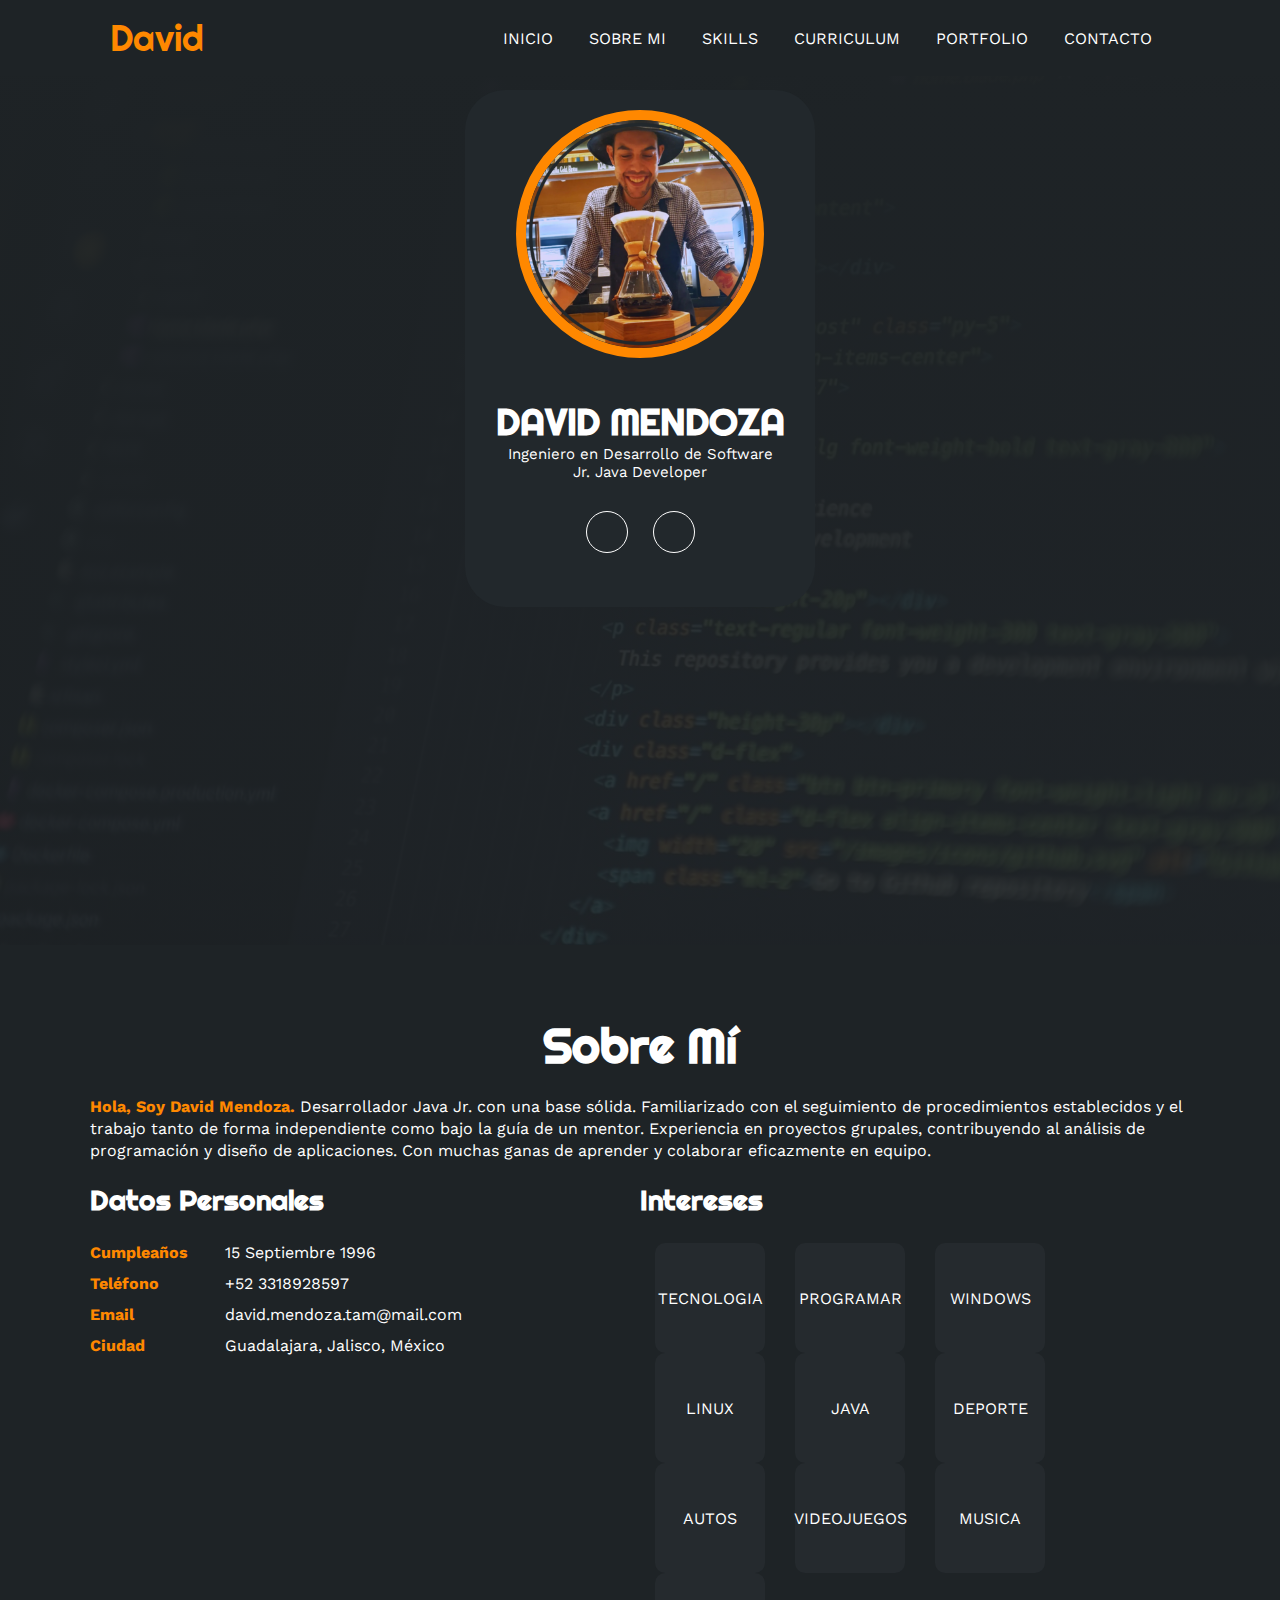
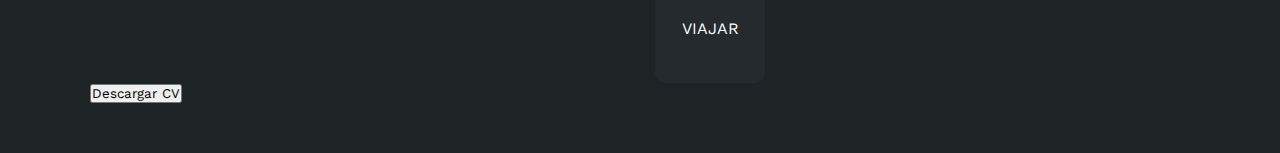
<file: Landing Page/index.html>
<!DOCTYPE html>
<html lang="es">

<head>
    <meta charset="UTF-8">
    <meta http-equiv="X-UA-Compatible" content="IE=edge">
    <meta name="viewport" content="width=device-width, initial-scale=1.0">
    <!--link para estilos de iconos prefabricados para no importar svg-->
    <link rel="stylesheet" href="https://cdnjs.cloudflare.com/ajax/libs/font-awesome/6.6.0/css/all.min.css"
        integrity="sha512-Kc323vGBEqzTmouAECnVceyQqyqdsSiqLQISBL29aUW4U/M7pSPA/gEUZQqv1cwx4OnYxTxve5UMg5GT6L4JJg=="
        crossorigin="anonymous" referrerpolicy="no-referrer" />
    <title>Portafolio</title>
    <link rel="stylesheet" href="estilo.css">
</head>

<body>
    <!--Encabezado-->
    <div class="contenedor-header">
        <header>
            <div class="logo">
                <a href="#">David</a>
            </div>
            <nav id="nav">
                <ul>
                    <li><a href="#inicio">INICIO</a></li>
                    <li><a href="#sobremi">SOBRE MI</a></li>
                    <li><a href="#skills">SKILLS</a></li>
                    <li><a href="#curriculum">CURRICULUM</a></li>
                    <li><a href="#portfolio">PORTFOLIO</a></li>
                    <li><a href="#contacto">CONTACTO</a></li>
                </ul>
            </nav>
            <div class="nav-responsive">
                <i class="fa-solid fa-bars"></i>
            </div>
        </header>
    </div>

    <!--Inicio-->
    <section id="inicio" class="inicio">
        <div class="contenido-banner">
            <div class="contenedor-img">
                <img src="images/imagen-personal.png" alt="">
            </div>
            <h1>DAVID MENDOZA</h1>
            <h2>Ingeniero en Desarrollo de Software <br> Jr. Java Developer</h2>
            <div class="redes">
                <a href="#"><i class="fa-brands fa-github"></i></a>
                <a href="#"><i class="fa-brands fa-linkedin-in"></i></a>
            </div>
        </div>
    </section>

    <!--Sobre Mi-->
    <section id="sobremi" class="sobremi">
        <div class="contenido-seccion">
            <h2>Sobre Mí</h2>
            <p><span>Hola, Soy David Mendoza.</span> Desarrollador Java Jr. con una base sólida. Familiarizado con el
                seguimiento de procedimientos establecidos y el trabajo tanto de forma independiente como bajo la guía
                de un mentor. Experiencia en proyectos grupales, contribuyendo al análisis de programación y
                diseño de aplicaciones. Con muchas ganas de aprender y colaborar eficazmente en equipo.</p>

                <div class="fila">
                    <div class="col">
                        <h3>Datos Personales</h3>
                        <ul>
                            <li>
                                <strong>Cumpleaños</strong>
                                15 Septiembre 1996
                            </li>
                            <li>
                                <strong>Teléfono</strong>
                                +52 3318928597
                            </li>
                            <li>
                                <strong>Email</strong>
                                david.mendoza.tam@mail.com
                            </li>
                            <li>
                                <strong>Ciudad</strong>
                                Guadalajara, Jalisco, México
                            </li>
                        </ul>
                    </div>
                    <div class="col">
                        <h3>Intereses</h3>
                        <div class="contenedor-intereses">
                            <div class="interes">
                                <i class="fa-solid fa-microchip"></i>
                                <span>TECNOLOGIA</span>
                            </div>
                            <div class="interes">
                                <i class="fa-solid fa-code"></i>
                                <span>PROGRAMAR</span>
                            </div>
                            <div class="interes">
                                <i class="fa-brands fa-windows"></i>
                                <span>WINDOWS</span>
                            </div>
                            <div class="interes">
                                <i class="fa-brands fa-linux"></i>
                                <span>LINUX</span>
                            </div>
                            <div class="interes">
                                <i class="fa-brands fa-java"></i>
                                <span>JAVA</span>
                            </div>
                            <div class="interes">
                                <i class="fa-solid fa-dumbbell"></i>
                                <span>DEPORTE</span>
                            </div>
                            <div class="interes">
                                <i class="fa-solid fa-car"></i>
                                <span>AUTOS</span>
                            </div>
                            <div class="interes">
                                <i class="fa-solid fa-gamepad"></i>
                                <span>VIDEOJUEGOS</span>
                            </div>
                            <div class="interes">
                                <i class="fa-solid fa-music"></i>
                                <span>MUSICA</span>
                            </div>
                            <div class="interes">
                                <i class="fa-solid fa-plane"></i>
                                <span>VIAJAR</span>
                            </div>
                        </div>
                    </div>
                </div>
                <button>
                    Descargar CV <i class="fa-solid fa-download"></i>
                    <span class="overlay"></span>
                </button>
        </div>
    </section>
</body>

</html>
</file>
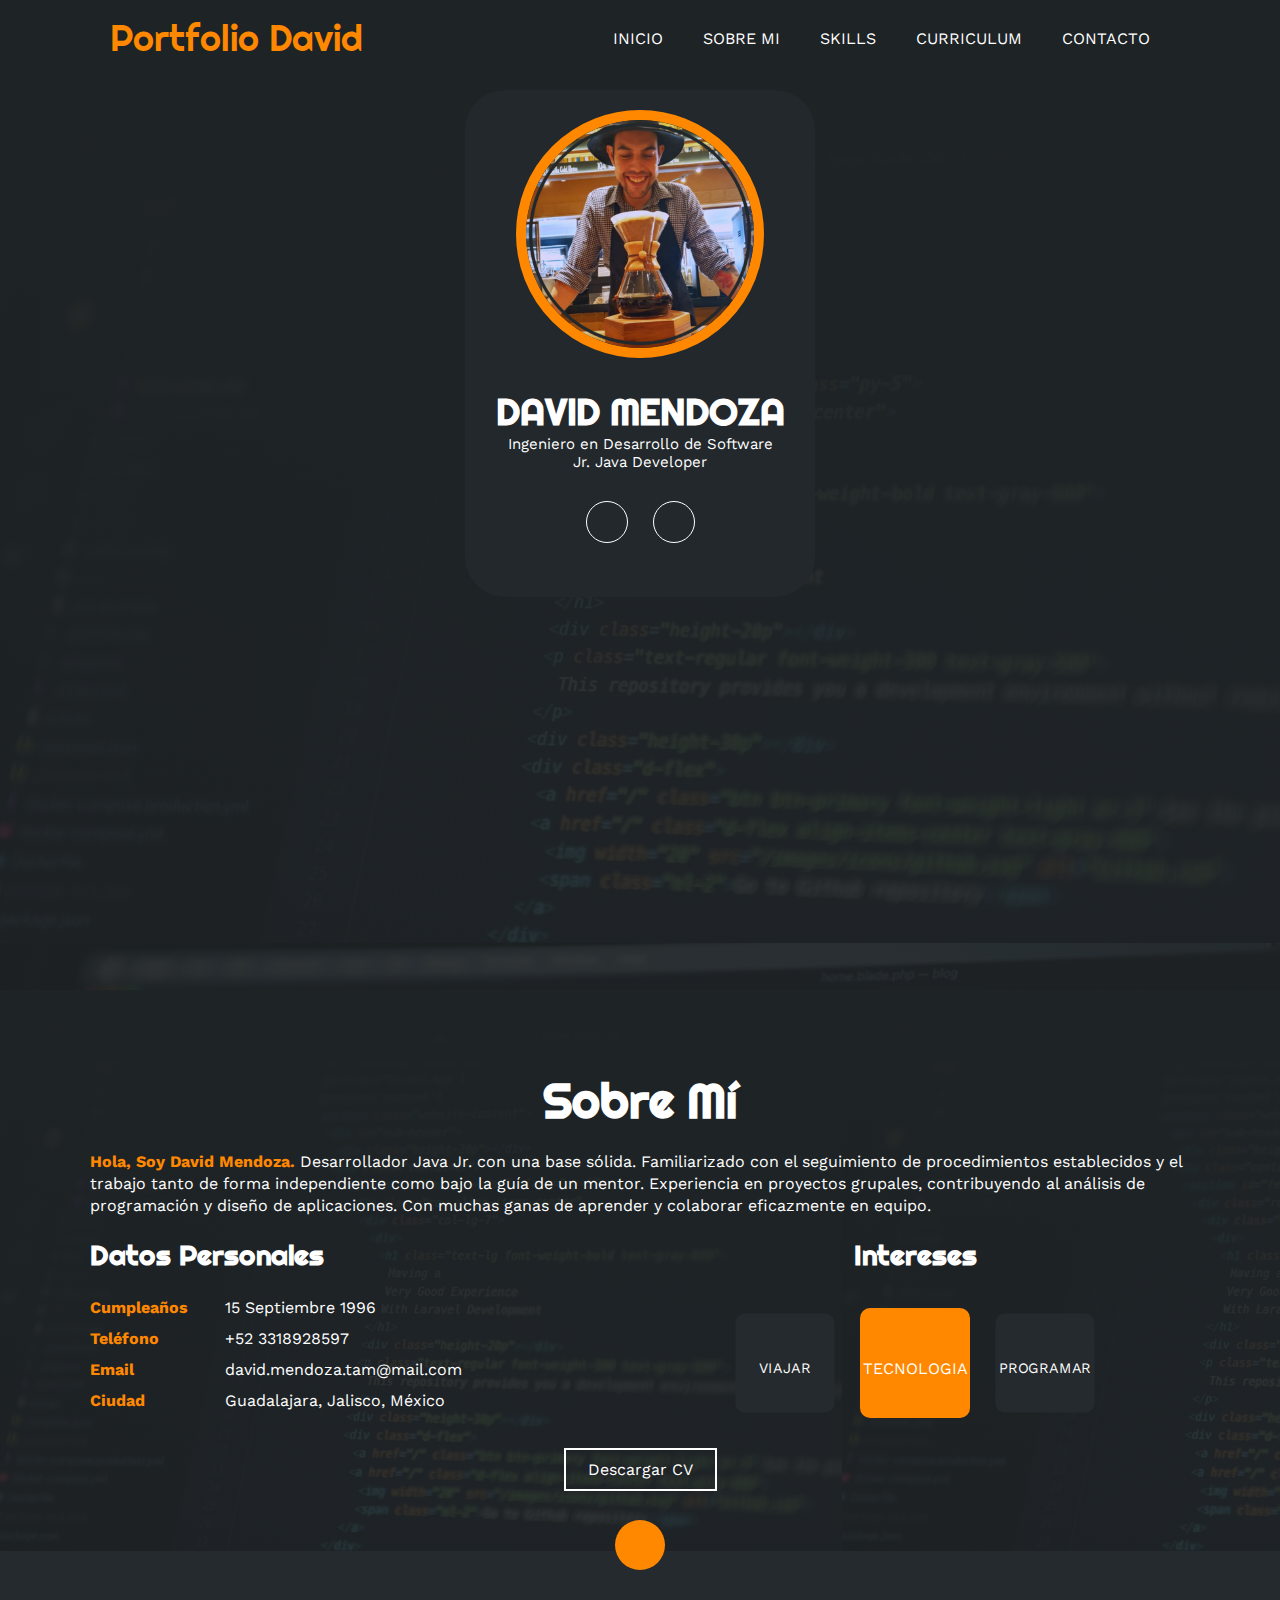
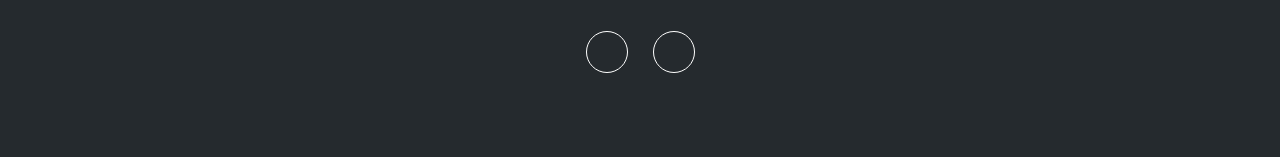
<file: Portfolio/index.html>
<!DOCTYPE html>
<html lang="es">

<head>
    <meta charset="UTF-8">
    <meta http-equiv="X-UA-Compatible" content="IE=edge">
    <meta name="viewport" content="width=device-width, initial-scale=1.0">
    <!--link para estilos de iconos prefabricados para no importar svg-->
    <link rel="stylesheet" href="https://cdnjs.cloudflare.com/ajax/libs/font-awesome/6.6.0/css/all.min.css"
        integrity="sha512-Kc323vGBEqzTmouAECnVceyQqyqdsSiqLQISBL29aUW4U/M7pSPA/gEUZQqv1cwx4OnYxTxve5UMg5GT6L4JJg=="
        crossorigin="anonymous" referrerpolicy="no-referrer" />
    <title>Portafolio</title>
    <link rel="stylesheet" href="/estilo.css">
</head>

<body>
    <!--Encabezado-->
    <div class="contenedor-header">
        <header>
            <div class="logo">
                <a href="index.html" target="_top">Portfolio David</a>
            </div>
            <nav id="nav">
                <ul>
                    <li><a href="index.html" target="_top">INICIO</a></li>
                    <li><a href="sobremi.html" target="_top">SOBRE MI</a></li>
                    <li><a href="skills.html" target="_top">SKILLS</a></li>
                    <li><a href="curriculum.html" target="_top">CURRICULUM</a></li>
                    <li><a href="contacto.html" target="_top">CONTACTO</a></li>
                </ul>
            </nav>
            <div class="nav-responsive" onclick="mostrarOcultarMenu()">
                <i class="fa-solid fa-bars"></i>
            </div>
        </header>
    </div>
    <!--Inicio-->
    <section id="inicio" class="inicio">
        <div class="contenido-banner">
            <div class="contenedor-img">
                <img src="/Resources/images/imagen-personal.png" alt="">
            </div>
            <h1>DAVID MENDOZA</h1>
            <h2>Ingeniero en Desarrollo de Software <br> Jr. Java Developer</h2>
            <div class="redes">
                <a href="https://github.com/Davidmetam"><i class="fa-brands fa-github"></i></a>
                <a href="https://www.linkedin.com/in/davidmetam/"><i class="fa-brands fa-linkedin-in"></i></a>
            </div>
        </div>
    </section>
    <!--Sobre Mi-->
    <section id="sobremi" class="sobremi">
        <div class="contenido-seccion">
            <h2>Sobre Mí</h2>
            <p><span>Hola, Soy David Mendoza.</span> Desarrollador Java Jr. con una base sólida. Familiarizado con el
                seguimiento de procedimientos establecidos y el trabajo tanto de forma independiente como bajo la guía
                de un mentor. Experiencia en proyectos grupales, contribuyendo al análisis de programación y
                diseño de aplicaciones. Con muchas ganas de aprender y colaborar eficazmente en equipo.</p>

                <div class="fila">
                    <div class="col">
                        <h3>Datos Personales</h3>
                        <ul>
                            <li>
                                <strong>Cumpleaños</strong>
                                15 Septiembre 1996
                            </li>
                            <li>
                                <strong>Teléfono</strong>
                                +52 3318928597
                            </li>
                            <li>
                                <strong>Email</strong>
                                david.mendoza.tam@mail.com
                            </li>
                            <li>
                                <strong>Ciudad</strong>
                                Guadalajara, Jalisco, México
                            </li>
                        </ul>
                    </div>
                    <div class="col">
                        <h3 id="intereses">Intereses</h3>
                        <div class="contenedor-intereses" id="carrusel-intereses">
                            <div class="interes">
                                <i class="fa-solid fa-microchip"></i>
                                <span>TECNOLOGIA</span>
                            </div>
                            <div class="interes">
                                <i class="fa-solid fa-code"></i>
                                <span>PROGRAMAR</span>
                            </div>
                            <div class="interes">
                                <i class="fa-brands fa-windows"></i>
                                <span>WINDOWS</span>
                            </div>
                            <div class="interes">
                                <i class="fa-brands fa-linux"></i>
                                <span>LINUX</span>
                            </div>
                            <div class="interes">
                                <i class="fa-brands fa-java"></i>
                                <span>JAVA</span>
                            </div>
                            <div class="interes">
                                <i class="fa-solid fa-dumbbell"></i>
                                <span>DEPORTE</span>
                            </div>
                            <div class="interes">
                                <i class="fa-solid fa-car"></i>
                                <span>AUTOS</span>
                            </div>
                            <div class="interes">
                                <i class="fa-solid fa-gamepad"></i>
                                <span>VIDEOJUEGOS</span>
                            </div>
                            <div class="interes">
                                <i class="fa-solid fa-music"></i>
                                <span>MUSICA</span>
                            </div>
                            <div class="interes">
                                <i class="fa-solid fa-plane"></i>
                                <span>VIAJAR</span>
                            </div>
                        </div>
                    </div>
                </div>
                <div class="cv-container">
                    <a href="/Resources/Docs/David_MendozaTamarit_Resume.pdf" download="DavidMendoza_CV.pdf">
                        <button>
                            Descargar CV <i class="fa-solid fa-download"></i>
                            <span class="overlay"></span>
                        </button>
                    </a>
                </div>
        </div>
    </section>

      <!--Footer-->
      <footer>
        <a href="index.html" class="arriba">
            <i class="fa-solid fa-angles-up"></i>
        </a>
        <div class="redes">
            <a href="https://github.com/Davidmetam"><i class="fa-brands fa-github"></i></a>
            <a href="https://www.linkedin.com/in/davidmetam/"><i class="fa-brands fa-linkedin-in"></i></a>
        </div>
    </footer>
    <script src="/script.js"></script>
</body>
</html>
</file>
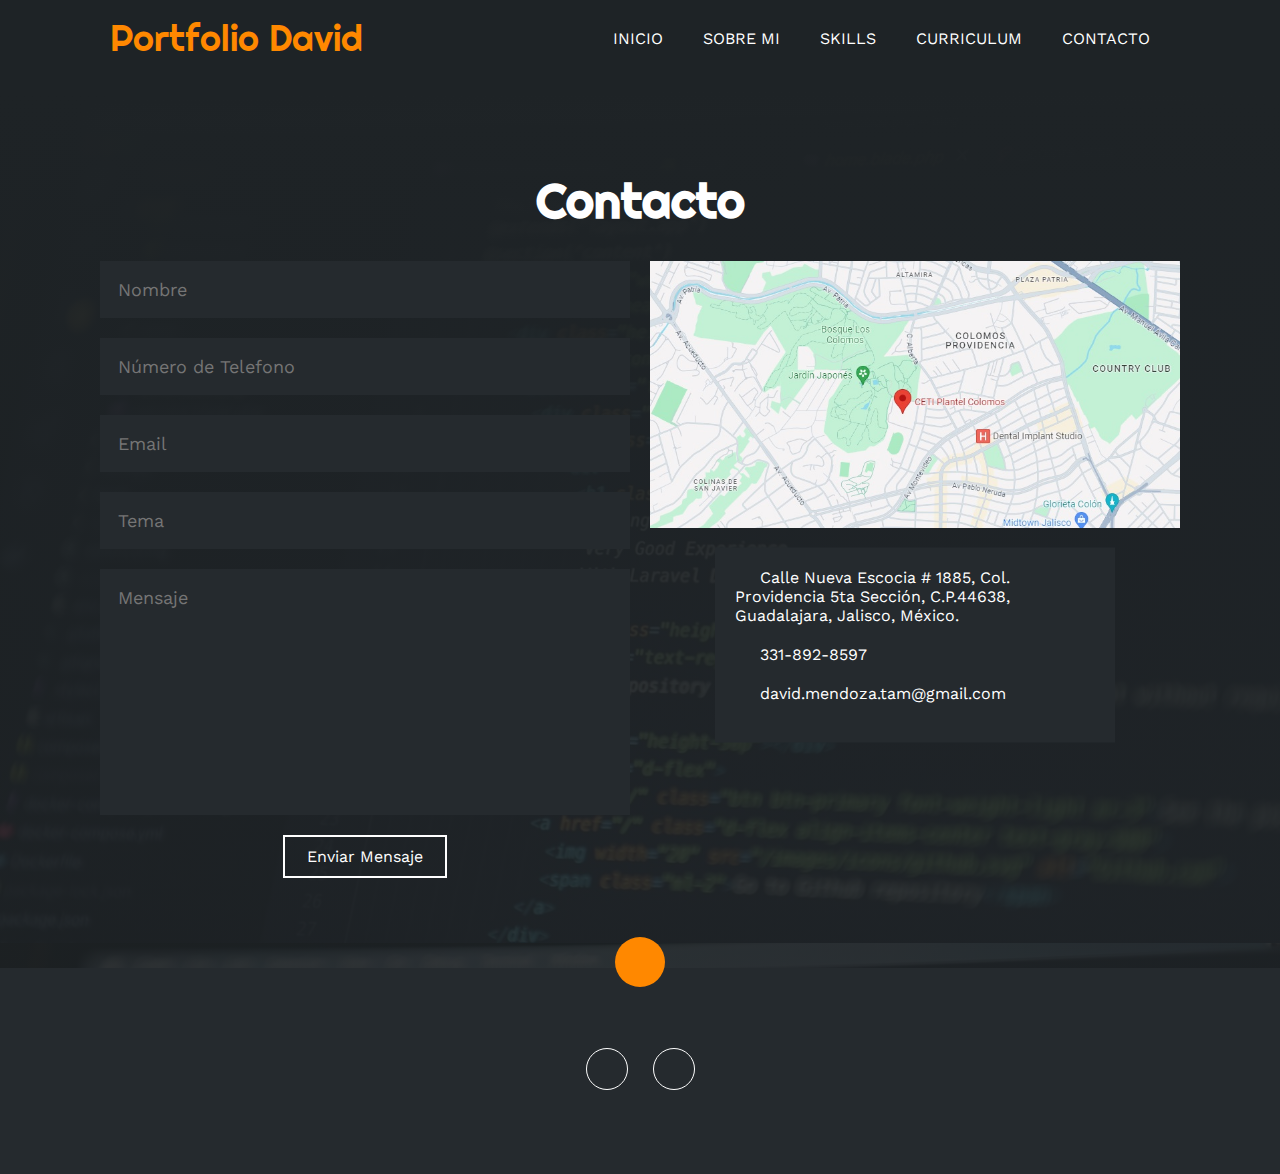
<file: Portfolio/contacto.html>
<!DOCTYPE html>
<html lang="es">

<head>
    <meta charset="UTF-8">
    <meta http-equiv="X-UA-Compatible" content="IE=edge">
    <meta name="viewport" content="width=device-width, initial-scale=1.0">
    <!--link para estilos de iconos prefabricados para no importar svg-->
    <link rel="stylesheet" href="https://cdnjs.cloudflare.com/ajax/libs/font-awesome/6.6.0/css/all.min.css"
        integrity="sha512-Kc323vGBEqzTmouAECnVceyQqyqdsSiqLQISBL29aUW4U/M7pSPA/gEUZQqv1cwx4OnYxTxve5UMg5GT6L4JJg=="
        crossorigin="anonymous" referrerpolicy="no-referrer" />
    <title>Contacto</title>
    <link rel="stylesheet" href="/estilo.css">
</head>

<body>
    <!--Encabezado-->
    <div class="contenedor-header">
        <header>
            <div class="logo">
                <a href="index.html" target="_top">Portfolio David</a>
            </div>
            <nav id="nav">
                <ul>
                    <li><a href="index.html" target="_top">INICIO</a></li>
                    <li><a href="sobremi.html" target="_top">SOBRE MI</a></li>
                    <li><a href="skills.html" target="_top">SKILLS</a></li>
                    <li><a href="curriculum.html" target="_top">CURRICULUM</a></li>
                    <li><a href="contacto.html" target="_top">CONTACTO</a></li>
                </ul>
            </nav>
            <div class="nav-responsive" onclick="mostrarOcultarMenu()">
                <i class="fa-solid fa-bars"></i>
            </div>
        </header>
    </div>

    <!--Contacto-->
    <section id="contacto" class="contacto">
        <div class="contenido-seccion">
            <h2>Contacto</h2>
            <div class="fila">
                <!--Formulario-->
                <div class="col">
                    <input type="text" placeholder="Nombre" id="nombre">
                    <input type="tel" placeholder="Número de Telefono" id="telefono">
                    <input type="email" placeholder="Email" id="email">
                    <input type="text" placeholder="Tema" id="tema">
                    <textarea name="mensaje" id="mensaje" cols="30" rows="10" placeholder="Mensaje"></textarea>
                    <button id="submitBtn">
                        Enviar Mensaje <i class="fa-solid fa-share"></i>
                        <span class="overlay"></span>
                    </button>
                </div>
                <!--Mapa-->
                <div class="col">
                    <img src="/Resources/images/mapa.jpg" alt="">
                    <div class="info">
                        <ul>
                            <li>
                                <i class="fa-solid fa-location-dot"></i>
                                Calle Nueva Escocia # 1885, Col. Providencia 5ta Sección, C.P.44638, Guadalajara, Jalisco, México.
                            </li>
                            <li>
                                <i class="fa-solid fa-mobile-screen-button"></i>
                                331-892-8597
                            </li>
                            <li>
                                <i class="fa-solid fa-envelope"></i>
                                david.mendoza.tam@gmail.com
                            </li>
                        </ul>
                    </div>
                </div>
            </div>
        </div>
    </section>
     <!--Footer-->
     <footer>
        <a href="contacto.html" class="arriba">
            <i class="fa-solid fa-angles-up"></i>
        </a>
        <div class="redes">
            <a href="https://github.com/Davidmetam"><i class="fa-brands fa-github"></i></a>
            <a href="https://www.linkedin.com/in/davidmetam/"><i class="fa-brands fa-linkedin-in"></i></a>
        </div>
    </footer>
    <script src="/script.js"></script>
</body>

</html>
</file>
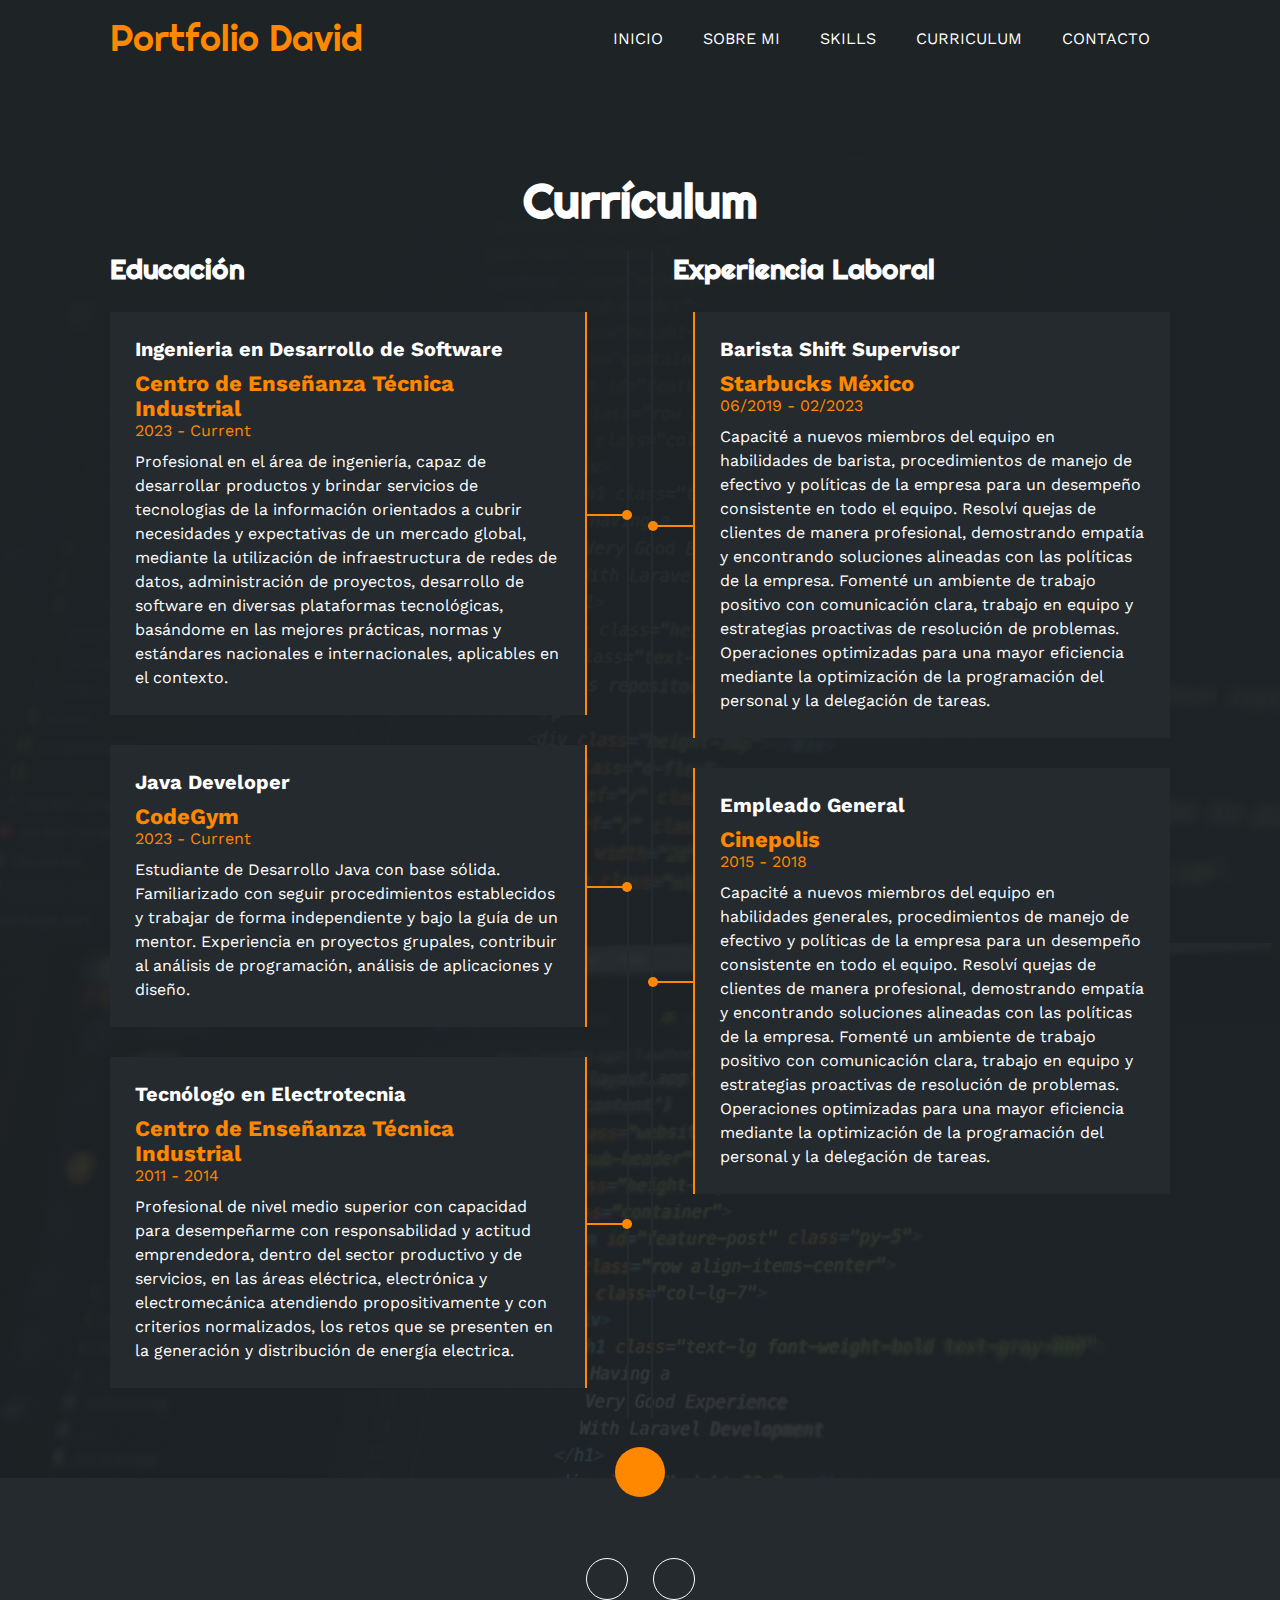
<file: Portfolio/curriculum.html>
<!DOCTYPE html>
<html lang="es">

<head>
    <meta charset="UTF-8">
    <meta http-equiv="X-UA-Compatible" content="IE=edge">
    <meta name="viewport" content="width=device-width, initial-scale=1.0">
    <!--link para estilos de iconos prefabricados para no importar svg-->
    <link rel="stylesheet" href="https://cdnjs.cloudflare.com/ajax/libs/font-awesome/6.6.0/css/all.min.css"
        integrity="sha512-Kc323vGBEqzTmouAECnVceyQqyqdsSiqLQISBL29aUW4U/M7pSPA/gEUZQqv1cwx4OnYxTxve5UMg5GT6L4JJg=="
        crossorigin="anonymous" referrerpolicy="no-referrer" />
    <title>Currículum</title>
    <link rel="stylesheet" href="/estilo.css">
</head>

<body>
    <!--Encabezado-->
    <div class="contenedor-header">
        <header>
            <div class="logo">
                <a href="index.html" target="_top">Portfolio David</a>
            </div>
            <nav id="nav">
                <ul>
                    <li><a href="index.html" target="_top">INICIO</a></li>
                    <li><a href="sobremi.html" target="_top">SOBRE MI</a></li>
                    <li><a href="skills.html" target="_top">SKILLS</a></li>
                    <li><a href="curriculum.html" target="_top">CURRICULUM</a></li>
                    <li><a href="contacto.html" target="_top">CONTACTO</a></li>
                </ul>
            </nav>
            <div class="nav-responsive" onclick="mostrarOcultarMenu()">
                <i class="fa-solid fa-bars"></i>
            </div>
        </header>
    </div>

    <!--Curriculum-->
    <section class="curriculum" id="curriculum">
        <div class="contenido-seccion">
            <h2>Currículum</h2>
            <div class="fila">
                <div class="col izquierda">
                    <h3>Educación</h3>
                    <div class="item izq">
                        <h4>Ingenieria en Desarrollo de Software</h4>
                        <span class="casa">Centro de Enseñanza Técnica Industrial</span>
                        <span class="fecha">2023 - Current</span>
                        <p>Profesional en el área de ingeniería, capaz de desarrollar productos y brindar servicios
                            de tecnologias de la información orientados a cubrir necesidades y expectativas de un
                            mercado global, mediante la utilización de infraestructura de redes de datos, administración
                            de proyectos, desarrollo de software en diversas plataformas tecnológicas, basándome en las
                            mejores prácticas, normas y estándares nacionales e internacionales, aplicables en el
                            contexto.</p>
                        <div class="conectori">
                            <div class="circuloi"></div>
                        </div>
                    </div>
                    <div class="item izq">
                        <h4>Java Developer</h4>
                        <span class="casa">CodeGym</span>
                        <span class="fecha">2023 - Current</span>
                        <p>Estudiante de Desarrollo Java con base sólida. Familiarizado con
                            seguir procedimientos establecidos y trabajar de forma independiente
                            y bajo la guía de un mentor. Experiencia en proyectos grupales,
                            contribuir al análisis de programación, análisis de aplicaciones y
                            diseño.</p>
                        <div class="conectori">
                            <div class="circuloi"></div>
                        </div>
                    </div>
                    <div class="item izq">
                        <h4>Tecnólogo en Electrotecnia</h4>
                        <span class="casa">Centro de Enseñanza Técnica Industrial</span>
                        <span class="fecha">2011 - 2014</span>
                        <p>Profesional de nivel medio superior con capacidad para desempeñarme con responsabilidad y
                            actitud emprendedora, dentro del sector productivo y de servicios, en las áreas eléctrica,
                            electrónica y electromecánica atendiendo propositivamente y con criterios normalizados, los
                            retos que se presenten en la generación y distribución de energía electrica.</p>
                        <div class="conectori">
                            <div class="circuloi"></div>
                        </div>
                    </div>
                </div>
                <div class="col derecha">
                    <h3>Experiencia Laboral</h3>
                    <div class="item der">
                        <h4>Barista Shift Supervisor</h4>
                        <span class="casa">Starbucks México</span>
                        <span class="fecha">06/2019 - 02/2023</span>
                        <p>Capacité a nuevos miembros del equipo en habilidades de barista, procedimientos de manejo de
                            efectivo y políticas de la empresa para un desempeño consistente en todo el equipo. Resolví
                            quejas de clientes de manera profesional, demostrando empatía y encontrando soluciones
                            alineadas con las políticas de la empresa. Fomenté un ambiente de trabajo positivo con
                            comunicación clara, trabajo en equipo y estrategias proactivas de resolución de problemas.
                            Operaciones optimizadas para una mayor eficiencia mediante la optimización de la
                            programación del personal y la delegación de tareas.</p>
                        <div class="conectord">
                            <div class="circulod"></div>
                        </div>
                    </div>
                    <div class="item der">
                        <h4>Empleado General</h4>
                        <span class="casa">Cinepolis</span>
                        <span class="fecha">2015 - 2018</span>
                        <p>Capacité a nuevos miembros del equipo en habilidades generales, procedimientos de manejo de
                            efectivo y políticas de la empresa para un desempeño consistente en todo el equipo. Resolví
                            quejas de clientes de manera profesional, demostrando empatía y encontrando soluciones
                            alineadas con las políticas de la empresa. Fomenté un ambiente de trabajo positivo con
                            comunicación clara, trabajo en equipo y estrategias proactivas de resolución de problemas.
                            Operaciones optimizadas para una mayor eficiencia mediante la optimización de la
                            programación del personal y la delegación de tareas.</p>
                        <div class="conectord">
                            <div class="circulod"></div>
                        </div>
                    </div>
                </div>
            </div>
        </div>
    </section>
     <!--Footer-->
     <footer>
        <a href="curriculum.html" class="arriba">
            <i class="fa-solid fa-angles-up"></i>
        </a>
        <div class="redes">
            <a href="https://github.com/Davidmetam"><i class="fa-brands fa-github"></i></a>
            <a href="https://www.linkedin.com/in/davidmetam/"><i class="fa-brands fa-linkedin-in"></i></a>
        </div>
    </footer>
    <script src="/script.js"></script>
</body>

</html>
</file>
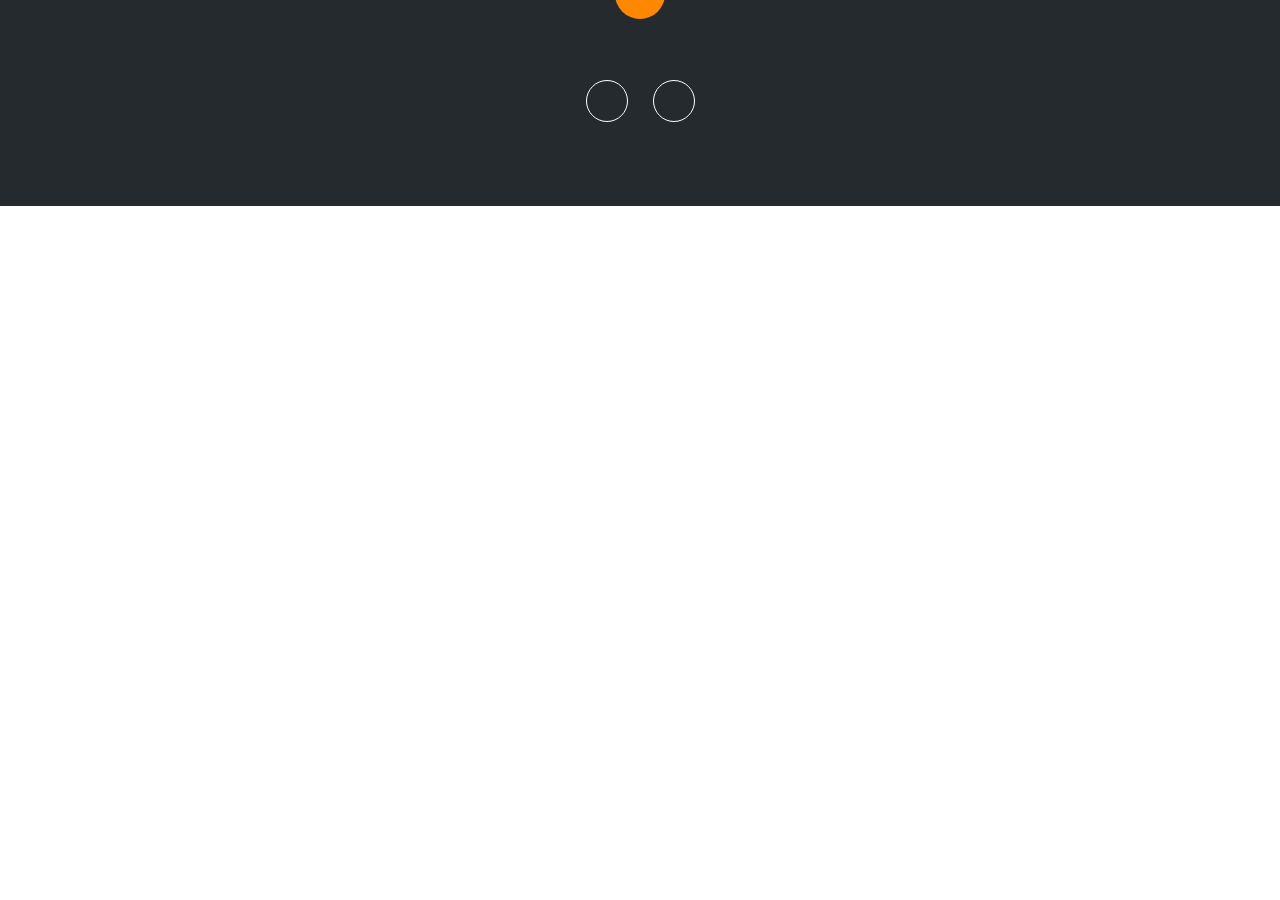
<file: Portfolio/footer.html>
<!DOCTYPE html>
<html lang="es">

<head>
    <meta charset="UTF-8">
    <meta http-equiv="X-UA-Compatible" content="IE=edge">
    <meta name="viewport" content="width=device-width, initial-scale=1.0">
    <!--link para estilos de iconos prefabricados para no importar svg-->
    <link rel="stylesheet" href="https://cdnjs.cloudflare.com/ajax/libs/font-awesome/6.6.0/css/all.min.css"
        integrity="sha512-Kc323vGBEqzTmouAECnVceyQqyqdsSiqLQISBL29aUW4U/M7pSPA/gEUZQqv1cwx4OnYxTxve5UMg5GT6L4JJg=="
        crossorigin="anonymous" referrerpolicy="no-referrer" />
    <title>Footer</title>
    <link rel="stylesheet" href="/estilo.css">
</head>

<body>
    <!--Footer-->
    <footer>
        <a href="index.html" class="arriba">
            <i class="fa-solid fa-angles-up"></i>
        </a>
        <div class="redes">
            <a href="https://github.com/Davidmetam"><i class="fa-brands fa-github"></i></a>
            <a href="https://www.linkedin.com/in/davidmetam/"><i class="fa-brands fa-linkedin-in"></i></a>
        </div>
    </footer>

</body>

</html>
</file>
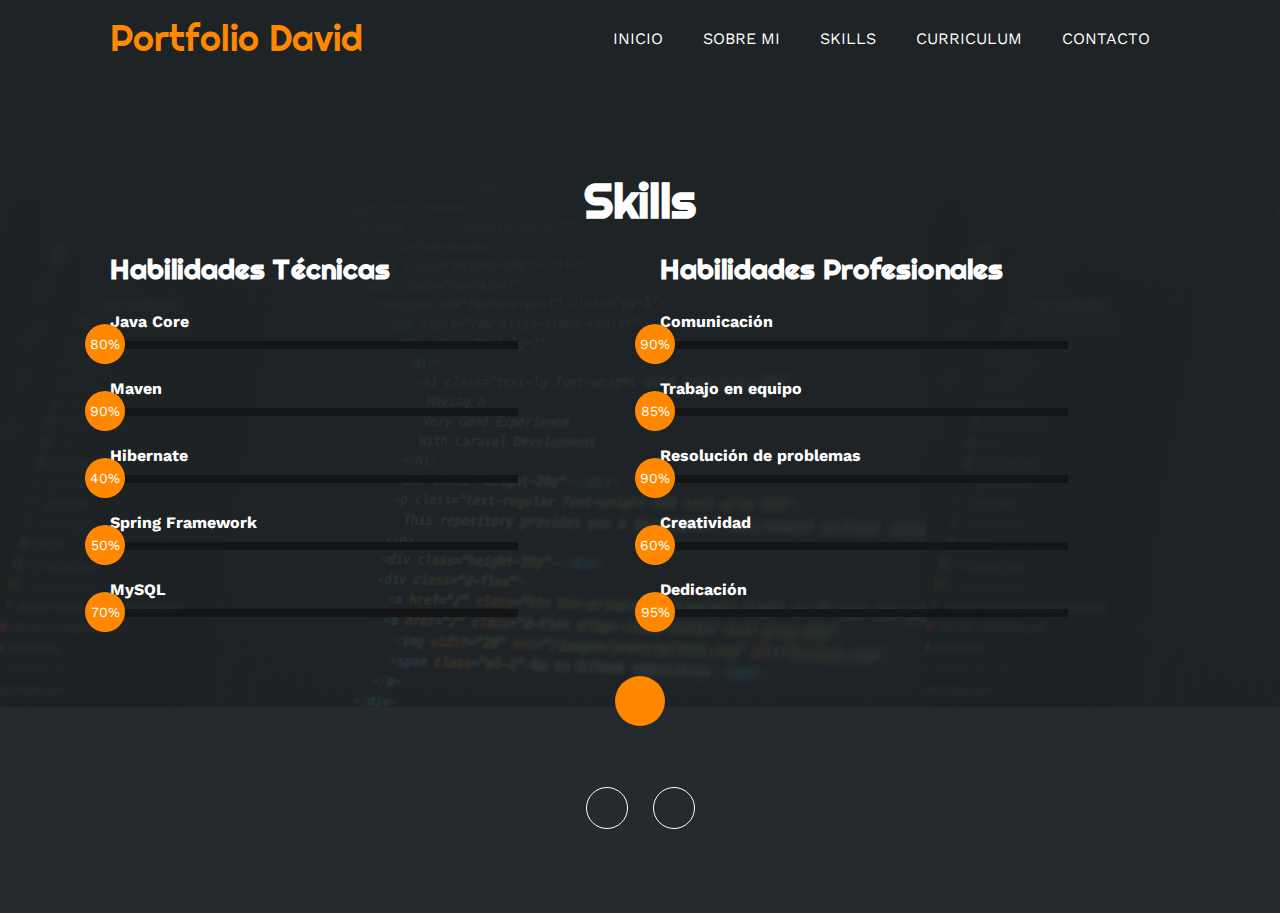
<file: Portfolio/skills.html>
<!DOCTYPE html>
<html lang="es">

<head>
    <meta charset="UTF-8">
    <meta http-equiv="X-UA-Compatible" content="IE=edge">
    <meta name="viewport" content="width=device-width, initial-scale=1.0">
    <!--link para estilos de iconos prefabricados para no importar svg-->
    <link rel="stylesheet" href="https://cdnjs.cloudflare.com/ajax/libs/font-awesome/6.6.0/css/all.min.css"
        integrity="sha512-Kc323vGBEqzTmouAECnVceyQqyqdsSiqLQISBL29aUW4U/M7pSPA/gEUZQqv1cwx4OnYxTxve5UMg5GT6L4JJg=="
        crossorigin="anonymous" referrerpolicy="no-referrer" />
    <title>Skills</title>
    <link rel="stylesheet" href="/estilo.css">
</head>

<body>
    <!--Encabezado-->
    <div class="contenedor-header">
        <header>
            <div class="logo">
                <a href="index.html" target="_top">Portfolio David</a>
            </div>
            <nav id="nav">
                <ul>
                    <li><a href="index.html" target="_top">INICIO</a></li>
                    <li><a href="sobremi.html" target="_top">SOBRE MI</a></li>
                    <li><a href="skills.html" target="_top">SKILLS</a></li>
                    <li><a href="curriculum.html" target="_top">CURRICULUM</a></li>
                    <li><a href="contacto.html" target="_top">CONTACTO</a></li>
                </ul>
            </nav>
            <div class="nav-responsive" onclick="mostrarOcultarMenu()">
                <i class="fa-solid fa-bars"></i>
            </div>
        </header>
    </div>

    <!--Skills-->
    <section class="skills" id="skills">
        <div class="contenido-seccion">
            <h2>Skills</h2>
            <div class="fila">
                <div class="col">
                    <h3>Habilidades Técnicas</h3>
                    <div class="skill">
                        <span>Java Core</span>
                        <div class="barra-skill">
                            <div class="progreso">
                                <span>80%</span>
                            </div>
                        </div>
                    </div>
                    <div class="skill">
                        <span>Maven</span>
                        <div class="barra-skill">
                            <div class="progreso">
                                <span>90%</span>
                            </div>
                        </div>
                    </div>
                    <div class="skill">
                        <span>Hibernate</span>
                        <div class="barra-skill">
                            <div class="progreso">
                                <span>40%</span>
                            </div>
                        </div>
                    </div>
                    <div class="skill">
                        <span>Spring Framework</span>
                        <div class="barra-skill">
                            <div class="progreso">
                                <span>50%</span>
                            </div>
                        </div>
                    </div>
                    <div class="skill">
                        <span>MySQL</span>
                        <div class="barra-skill">
                            <div class="progreso">
                                <span>70%</span>
                            </div>
                        </div>
                    </div>
                </div>
                <div class="col">
                    <h3>Habilidades Profesionales</h3>
                    <div class="skill">
                        <span>Comunicación</span>
                        <div class="barra-skill">
                            <div class="progreso">
                                <span>90%</span>
                            </div>
                        </div>
                    </div>
                    <div class="skill">
                        <span>Trabajo en equipo</span>
                        <div class="barra-skill">
                            <div class="progreso">
                                <span>85%</span>
                            </div>
                        </div>
                    </div>
                    <div class="skill">
                        <span>Resolución de problemas</span>
                        <div class="barra-skill">
                            <div class="progreso">
                                <span>90%</span>
                            </div>
                        </div>
                    </div>
                    <div class="skill">
                        <span>Creatividad</span>
                        <div class="barra-skill">
                            <div class="progreso">
                                <span>60%</span>
                            </div>
                        </div>
                    </div>
                    <div class="skill">
                        <span>Dedicación</span>
                        <div class="barra-skill">
                            <div class="progreso">
                                <span>95%</span>
                            </div>
                        </div>
                    </div>
                </div>
            </div>
        </div>
    </section>

     <!--Footer-->
     <footer>
        <a href="skills.html" class="arriba">
            <i class="fa-solid fa-angles-up"></i>
        </a>
        <div class="redes">
            <a href="https://github.com/Davidmetam"><i class="fa-brands fa-github"></i></a>
            <a href="https://www.linkedin.com/in/davidmetam/"><i class="fa-brands fa-linkedin-in"></i></a>
        </div>
    </footer>
    <script src="/script.js"></script>
</body>

</html>
</file>
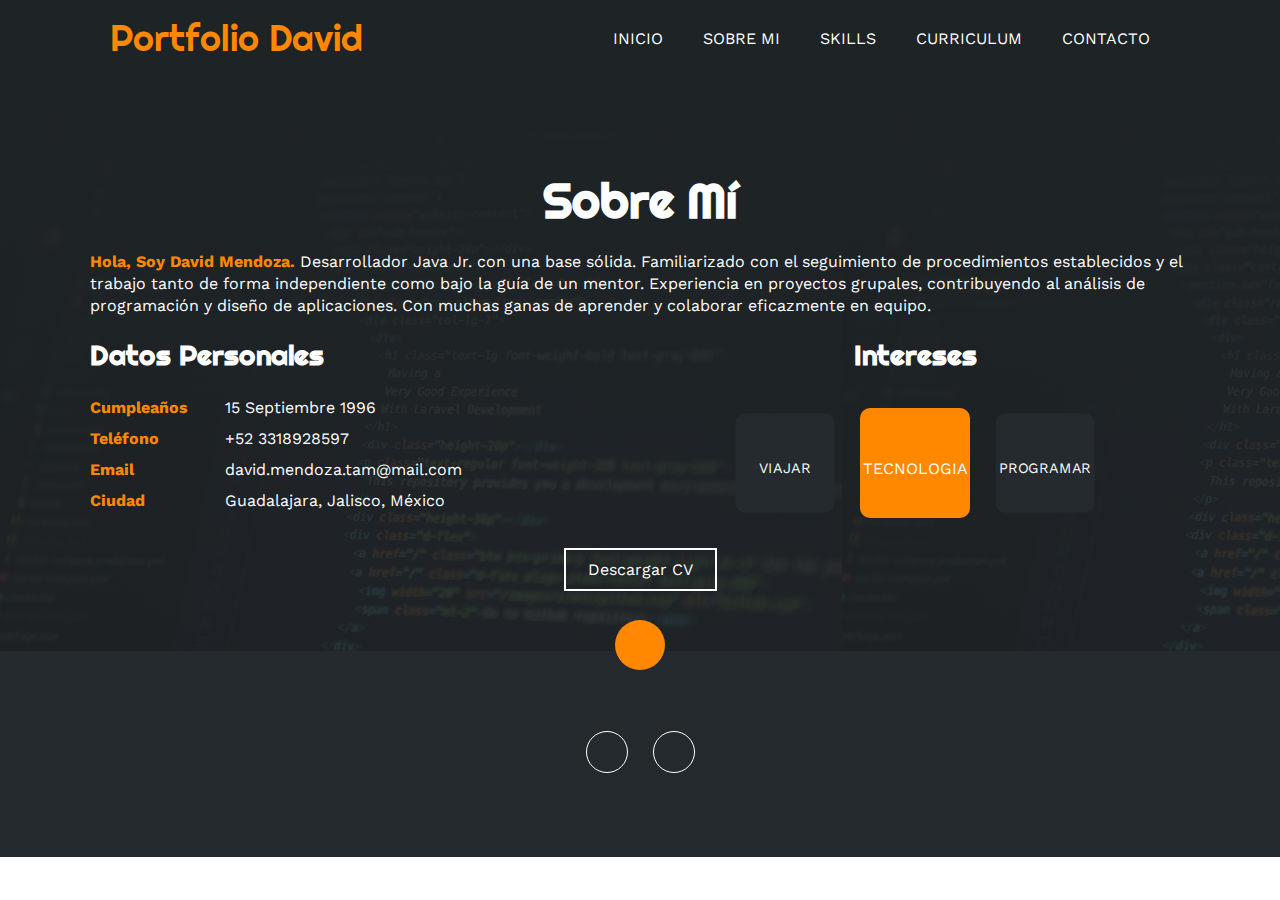
<file: Portfolio/sobremi.html>
<!DOCTYPE html>
<html lang="es">

<head>
    <meta charset="UTF-8">
    <meta http-equiv="X-UA-Compatible" content="IE=edge">
    <meta name="viewport" content="width=device-width, initial-scale=1.0">
    <!--link para estilos de iconos prefabricados para no importar svg-->
    <link rel="stylesheet" href="https://cdnjs.cloudflare.com/ajax/libs/font-awesome/6.6.0/css/all.min.css"
        integrity="sha512-Kc323vGBEqzTmouAECnVceyQqyqdsSiqLQISBL29aUW4U/M7pSPA/gEUZQqv1cwx4OnYxTxve5UMg5GT6L4JJg=="
        crossorigin="anonymous" referrerpolicy="no-referrer" />
    <title>Sobre MÍ</title>
    <link rel="stylesheet" href="/estilo.css">
</head>

<body>
    <!--Encabezado-->
    <div class="contenedor-header">
        <header>
            <div class="logo">
                <a href="index.html" target="_top">Portfolio David</a>
            </div>
            <nav id="nav">
                <ul>
                    <li><a href="index.html" target="_top">INICIO</a></li>
                    <li><a href="sobremi.html" target="_top">SOBRE MI</a></li>
                    <li><a href="skills.html" target="_top">SKILLS</a></li>
                    <li><a href="curriculum.html" target="_top">CURRICULUM</a></li>
                    <li><a href="contacto.html" target="_top">CONTACTO</a></li>
                </ul>
            </nav>
            <div class="nav-responsive" onclick="mostrarOcultarMenu()">
                <i class="fa-solid fa-bars"></i>
            </div>
        </header>
    </div>

    <!--Sobre Mi-->
    <section id="sobremi" class="sobremi">
        <div class="contenido-seccion">
            <h2>Sobre Mí</h2>
            <p><span>Hola, Soy David Mendoza.</span> Desarrollador Java Jr. con una base sólida. Familiarizado con el
                seguimiento de procedimientos establecidos y el trabajo tanto de forma independiente como bajo la guía
                de un mentor. Experiencia en proyectos grupales, contribuyendo al análisis de programación y
                diseño de aplicaciones. Con muchas ganas de aprender y colaborar eficazmente en equipo.</p>

                <div class="fila">
                    <div class="col">
                        <h3>Datos Personales</h3>
                        <ul>
                            <li>
                                <strong>Cumpleaños</strong>
                                15 Septiembre 1996
                            </li>
                            <li>
                                <strong>Teléfono</strong>
                                +52 3318928597
                            </li>
                            <li>
                                <strong>Email</strong>
                                david.mendoza.tam@mail.com
                            </li>
                            <li>
                                <strong>Ciudad</strong>
                                Guadalajara, Jalisco, México
                            </li>
                        </ul>
                    </div>
                    <div class="col">
                        <h3 id="intereses">Intereses</h3>
                        <div class="contenedor-intereses" id="carrusel-intereses">
                            <div class="interes">
                                <i class="fa-solid fa-microchip"></i>
                                <span>TECNOLOGIA</span>
                            </div>
                            <div class="interes">
                                <i class="fa-solid fa-code"></i>
                                <span>PROGRAMAR</span>
                            </div>
                            <div class="interes">
                                <i class="fa-brands fa-windows"></i>
                                <span>WINDOWS</span>
                            </div>
                            <div class="interes">
                                <i class="fa-brands fa-linux"></i>
                                <span>LINUX</span>
                            </div>
                            <div class="interes">
                                <i class="fa-brands fa-java"></i>
                                <span>JAVA</span>
                            </div>
                            <div class="interes">
                                <i class="fa-solid fa-dumbbell"></i>
                                <span>DEPORTE</span>
                            </div>
                            <div class="interes">
                                <i class="fa-solid fa-car"></i>
                                <span>AUTOS</span>
                            </div>
                            <div class="interes">
                                <i class="fa-solid fa-gamepad"></i>
                                <span>VIDEOJUEGOS</span>
                            </div>
                            <div class="interes">
                                <i class="fa-solid fa-music"></i>
                                <span>MUSICA</span>
                            </div>
                            <div class="interes">
                                <i class="fa-solid fa-plane"></i>
                                <span>VIAJAR</span>
                            </div>
                        </div>
                    </div>
                </div>
                <div class="cv-container">
                    <a href="/Resources/Docs/David_MendozaTamarit_Resume.pdf" download="DavidMendoza_CV.pdf">
                        <button>
                            Descargar CV <i class="fa-solid fa-download"></i>
                            <span class="overlay"></span>
                        </button>
                    </a>
                </div>
        </div>
    </section>

     <!--Footer-->
     <footer>
        <a href="sobremi.html" class="arriba">
            <i class="fa-solid fa-angles-up"></i>
        </a>
        <div class="redes">
            <a href="https://github.com/Davidmetam"><i class="fa-brands fa-github"></i></a>
            <a href="https://www.linkedin.com/in/davidmetam/"><i class="fa-brands fa-linkedin-in"></i></a>
        </div>
    </footer>
    <script src="/script.js"></script>
</body>

</html>
</file>
<file: Landing Page/estilo.css>
/*Se importan las fuentes Work Sans y Righteous de google fonts para variar el estilo*/
@import url('https://fonts.googleapis.com/css2?family=Work+Sans:ital,wght@0,100..900;1,100..900&display=swap');
@import url('https://fonts.googleapis.com/css2?family=Righteous&display=swap');

*{
    box-sizing: border-box;
    font-family: 'Work Sans';
    margin: 0;
    padding: 0;
}

html{
    scroll-behavior: smooth;
}

/*Header*/

.contenedor-header{
    background: #1e2326;
    position: fixed;
    width: 100%;
    top: 0;
    left: 0;
    z-index: 99;
}

.contenedor-header header{
    max-width: 1100px;
    margin: auto;
    display: flex;
    justify-content: space-between;
    align-items: center;
    padding: 15px 20px;
}

.contenedor-header header .logo a{ 
    font-family: 'Righteous';
    font-size: 36px;
    color: rgb(255, 136, 0);
    text-decoration: none;
}

.contenedor-header header ul{
    display: flex;
    list-style: none;
}

.contenedor-header header nav ul li a{
    text-align: none;
    color: #fff;
    margin: 0 15px;
    padding: 3px;
    transition: .5s;
    text-decoration: none;
}

.contenedor-header header nav ul li a:hover{
    color: rgb(255, 136, 0);

}

.nav-responsive{
    background-color: rgb(255, 136, 0);
    color: #fff;
    padding: 5px 10px;
    border-radius: 5px;
    cursor: pointer;
    display: none;
}

/*Inicio*/

.inicio{
    background: linear-gradient(to top, rgba(30,35,38,.9), rgba(30,35,38,1)), url(images/wallpaper.jpg);
    background-size: cover;
    height: 105vh;
    color: #fff;
    display: flex;
    align-items: center;
}

.inicio .contenido-banner{
    padding: 20px;
    background-color: #22282c;
    max-width: 350px;
    margin: auto;
    margin-top: 90px;
    text-align: center;
    border-radius: 40px;
}

.inicio .contenido-banner img{
    margin-top: 40px;
    border: 10px solid rgb(255, 136, 0);
    display: block;
    width: 80%;
    margin: auto;
    border-radius: 100%;
}

.inicio .contenido-banner h1{
    margin-top: 40px;
    font-size: 37px;
    font-family: 'Righteous';
}

.inicio .contenido-banner h2{
    font-size: 15px;
    font-weight: normal;
}

.inicio .contenido-banner .redes a{
    color: #fff;
    display: inline-block;
    text-decoration: none;
    border: 1px solid #fff;
    border-radius: 100%;
    width: 42px;
    height: 42px;
    line-height: 42px;
    margin: 30px 10px;
    font-size: 20px;
    transition: .5s;
}

.inicio .contenido-banner .redes a:hover{
    background-color: rgb(255, 136, 0);
}

/*Sobre Mi*/

.sobremi{
    background-color: #1e2326;
    color: #fff;
    padding: 50px 20px;
}

.sobremi .contenido-seccion{
    max-width: 1100px;
    margin: auto;
}

.sobremi h2{
    font-size: 48px;
    font-family: 'Righteous';
    text-align: center;
    padding: 20px 0;
}

.sobremi .contenido-seccion p{
    font: 18px;
    line-height: 22px;
    margin-bottom: 20px;
}

.sobremi .contenido-seccion p span{
    color: rgb(255, 136, 0);
    font-weight: bold;
}

.sobremi .fila{
    display: flex;
}

.sobremi .fila .col{
    width: 50%;
}


.sobremi .fila .col h3{
    font-size: 28px;
    font-family: 'Righteous';
    margin-bottom: 25px;
}

.sobremi .fila .col ul{
    list-style: none;
}

.sobremi .fila .col ul li{
    margin: 12px 0;
}

.sobremi .fila .col ul li strong{
    display: inline-block;
    color: rgb(255, 136, 0);
    width: 130px;
}

.sobremi .fila .col .contenedor-intereses{
    display: flex;
    flex-wrap: wrap;
}

.sobremi .fila .col .contenedor-intereses .interes{
    width: 110px;
    height: 110px;
    background-color: #252A2E;
    border-radius: 10px;
    margin: 0 15px 0;
    display: flex;
    flex-direction: column;
    align-items: center;
    justify-content: center;
    transition: .3s;
}
</file>
<file: estilo.css>
/*Se importan las fuentes Work Sans y Righteous de google fonts para variar el estilo*/
@import url('https://fonts.googleapis.com/css2?family=Work+Sans:ital,wght@0,100..900;1,100..900&display=swap');
@import url('https://fonts.googleapis.com/css2?family=Righteous&display=swap');

*{
    box-sizing: border-box;
    font-family: 'Work Sans';
    margin: 0;
    padding: 0;
}

html{
    scroll-behavior: smooth;
}

/*Header*/


.contenedor-header{
    background: #1e2326;
    position: relative;
    width: 100%;
    height: 90px;
    top: 0;
    left: 0;
    z-index: 9999;
}

.contenedor-header header{
    max-width: 1100px;
    margin: auto;
    display: flex;
    justify-content: space-between;
    align-items: center;
    padding: 15px 20px;
}

.contenedor-header header .logo a{ 
    font-family: 'Righteous';
    font-size: 36px;
    color: rgb(255, 136, 0);
    text-decoration: none;
}

.contenedor-header header ul{
    display: flex;
    list-style: none;
}

.contenedor-header header nav ul li a{
    text-align: none;
    color: #fff;
    margin: 0 15px;
    padding: 5px;
    transition: .5s;
    text-decoration: none;
}

.contenedor-header header nav ul li a:hover{
    color: rgb(255, 136, 0);

}

.nav-responsive{
    background-color: rgb(255, 136, 0);
    color: #fff;
    padding: 5px 10px;
    border-radius: 5px;
    cursor: pointer;
    display: none;
}

/*Inicio*/

.inicio{
    background: linear-gradient(to top, rgba(30,35,38,.9), rgba(30,35,38,1)), url(/Resources/images/wallpaper.jpg);
    background-size: contain;
    height: 100vh;
    color: #fff;
    display: flex;
    align-items: center;
}

.inicio .contenido-banner{
    padding: 20px;
    background-color: #22282c;
    max-width: 350px;
    margin: auto;
    margin-top: 0;
    text-align: center;
    border-radius: 40px;
    z-index: 10;
}

.inicio .contenido-banner img{
    margin-top: 40px;
    border: 10px solid rgb(255, 136, 0);
    display: block;
    width: 80%;
    margin: auto;
    border-radius: 100%;
}

.inicio .contenido-banner h1{
    margin-top: 30px;
    font-size: 37px;
    font-family: 'Righteous';
}

.inicio .contenido-banner h2{
    font-size: 15px;
    font-weight: normal;
}

.inicio .contenido-banner .redes a{
    color: #fff;
    display: inline-block;
    text-decoration: none;
    border: 1px solid #fff;
    border-radius: 100%;
    width: 42px;
    height: 42px;
    line-height: 42px;
    margin: 30px 10px;
    font-size: 20px;
    transition: .5s;
}

.inicio .contenido-banner .redes a:hover{
    background-color: rgb(255, 136, 0);
}

/*Sobre Mi*/

.sobremi{
    background: linear-gradient(to top, rgba(30,35,38,.9), rgba(30,35,38,1)), url(/Resources/images/wallpaper.jpg);
    background-size: contain;
    color: #fff;
    padding:60px 20px;

}

.sobremi .contenido-seccion{
    max-width: 1100px;
    margin: auto;
}

.sobremi h2{
    font-size: 48px;
    font-family: 'Righteous';
    text-align: center;
    padding: 20px 0;
}

.sobremi .contenido-seccion p{
    font: 18px;
    line-height: 22px;
    margin-bottom: 20px;
}

.sobremi .contenido-seccion p span{
    color: rgb(255, 136, 0);
    font-weight: bold;
}

.sobremi .fila{
    display: flex;
}

.sobremi .fila .col{
    width: 50%;
    display: block;
}


.sobremi .fila .col h3{
    font-size: 28px;
    font-family: 'Righteous';
    margin-bottom: 25px;
}
#intereses{
    font-size: 28px;
    font-family: 'Righteous';
    margin-bottom: 25px;
    text-align: center;
}

.sobremi .fila .col ul{
    list-style: none;
}

.sobremi .fila .col ul li{
    margin: 12px 0;
}

.sobremi .fila .col ul li strong{
    display: inline-block;
    color: rgb(255, 136, 0);
    width: 130px;
}

.sobremi .fila .col .contenedor-intereses {
    position: relative;
    width: 100%;
    height: 130px;
    overflow: hidden;
    display: flex;
    justify-content: center;
    align-items: center;
}

.sobremi .fila .col .contenedor-intereses .interes {
    position: absolute;
    width: 110px;
    height: 110px;
    background-color: #252A2E;
    border-radius: 10px;
    display: flex;
    flex-direction: column;
    align-items: center;
    justify-content: center;
    transition: all 0.5s ease;
    opacity: 0;
    transform: translateX(150px) scale(0.8);
}

.sobremi .fila .col .contenedor-intereses .interes i{
    font-size: 28px;
    margin-bottom: 10px;
}

.sobremi .fila .col .contenedor-intereses .interes.active,
.sobremi .fila .col .contenedor-intereses .interes.prev,
.sobremi .fila .col .contenedor-intereses .interes.next {
    opacity: 1;
}

.sobremi .fila .col .contenedor-intereses .interes.active {
    transform: translateX(0) scale(1);
    z-index: 2;
    background-color: rgb(255, 136, 0);
}

.sobremi .fila .col .contenedor-intereses .interes.prev {
    transform: translateX(-130px) scale(0.9);
    z-index: 1;
}

.sobremi .fila .col .contenedor-intereses .interes.next {
    transform: translateX(130px) scale(0.9);
    z-index: 1;
}

.cv-container {
    display: flex;
    justify-content: center;
    margin-top: 20px;
}

.sobremi a {
    text-decoration: none;
    display: inline-block;
}

.sobremi button {
    cursor: pointer;
    background-color: transparent;
    border: 2px solid #fff;
    width: auto;
    padding: 10px 22px;
    font-size: 16px;
    color: #fff;
    position: relative;
    z-index: 10;
    text-align: center;
}

.sobremi button .overlay {
    position: absolute;
    top: 0;
    left: 0;
    width: 0;
    height: 100%;
    background-color: rgb(255, 136, 0);
    z-index: -1;
    transition: 1s;
}

.sobremi button:hover .overlay {
    width: 100%;
}

/*Skills*/
 
.skills{
    background: linear-gradient(to top, rgba(30,35,38,.9), rgba(30,35,38,1)), url(/Resources/images/wallpaper.jpg);
    background-size: contain;
    color: #fff;
    padding:60px 20px;
}

.skills .contenido-seccion{
    max-width: 1100px;
    margin: auto;
}

.skills h2{
    font-size: 48px;
    font-family: 'Righteous';
    text-align: center;
    padding: 20px 0;
}

.skills .fila{
    display: flex;
}

.skills .fila .col{
    width: 50%;
    padding: 0 20px;
}

.skills .fila .col h3{
    font-size: 28px;
    font-family: 'Righteous';
    margin-bottom: 25px;
}

.skills .skill > span{
    font-weight: bold;
    display: block;
    margin-bottom: 10px;
}

.skills .skill .barra-skill{
    height: 8px;
    width: 80%;
    background-color: #131517;
    position: relative;
    margin-bottom: 30px;
}

.skills .skill .progreso{
    background-color: rgb(255, 136, 0);
    position: absolute;
    top: 0;
    left: 0;
    height: 8px;
}

.skills .skill .barra-skill span{
    position: absolute;
    height: 40px;
    width: 40px;
    background-color: rgb(255, 136, 0);
    border-radius: 50px;
    line-height: 40px;
    text-align: center;
    top: -17px;
    right: -15px;
    font-size: 14px;
}
/*se agregaran mediante Js*/
.skills .skill .javacore{
    width: 0%;
    animation: 2s javacore forwards;
}

@keyframes javacore{
    0%{width: 0%;}
    100%{width: 80%;}

}

.skills .skill .maven{
    width: 0%;
    animation: 2s maven forwards;
}

@keyframes maven{
    0%{width: 0%;}
    100%{width: 90%;}

}

.skills .skill .hibernate{
    width: 0%;
    animation: 2s hibernate forwards;
}

@keyframes hibernate{
    0%{width: 0%;}
    100%{width: 40%;}

}

.skills .skill .springframework{
    width: 0%;
    animation: 2s springframework forwards;
}

@keyframes springframework{
    0%{width: 0%;}
    100%{width: 50%;}

}

.skills .skill .mysql{
    width: 0%;
    animation: 2s mysql forwards;
}

@keyframes mysql{
    0%{width: 0%;}
    100%{width: 70%;}

}

.skills .skill .comunicacion{
    width: 0%;
    animation: 2s comunicacion forwards;
}

@keyframes comunicacion{
    0%{width: 0%;}
    100%{width: 90%;}

}

.skills .skill .trabajoequipo{
    width: 0%;
    animation: 2s trabajoequipo forwards;
}

@keyframes trabajoequipo{
    0%{width: 0%;}
    100%{width: 85%;}

}

.skills .skill .resoluciondeproblemas{
    width: 0%;
    animation: 2s resoluciondeproblemas forwards;
}

@keyframes resoluciondeproblemas{
    0%{width: 0%;}
    100%{width: 90%;}

}

.skills .skill .creatividad{
    width: 0%;
    animation: 2s creatividad forwards;
}

@keyframes creatividad{
    0%{width: 0%;}
    100%{width: 60%;}

}

.skills .skill .dedicacion{
    width: 0%;
    animation: 2s dedicacion forwards;
}

@keyframes dedicacion{
    0%{width: 0%;}
    100%{width: 95%;}

}

/*Curriculum*/

.curriculum{
    background: linear-gradient(to top, rgba(30,35,38,.9), rgba(30,35,38,1)), url(/Resources/images/wallpaper.jpg);
    background-size: contain;
    color: #fff;
    padding:60px 20px;
}

.curriculum .contenido-seccion{
    max-width: 1100px;
    margin: auto;
}

.curriculum h2{
    font-size: 48px;
    font-family: 'Righteous';
    text-align: center;
    padding: 20px 0;
}

.curriculum .fila{
    display: flex;
    justify-content: space-between;
}

.curriculum .fila .col{
    width: 49%;
    padding: 0 20px;
}

.curriculum .fila .col h3{
    font-size: 28px;
    font-family: 'Righteous';
    margin-bottom: 25px;
}

.curriculum .fila .izquierda{
    border-right: 2px solid #252A2E;
}

.curriculum .fila .derecha{
    border-left: 2px solid #252A2E;
}

.curriculum .fila .item{
    padding: 25px;
    margin-bottom: 30px;
    background-color: #252A2E;
    position: relative;
}

.curriculum .fila .item h4{
    font-size: 20px;
    margin-bottom: 10px;
}

.curriculum .fila .item .casa{
    color: rgb(255, 136, 0);
    font-size: 22px;
    font-weight: bold;
    display: block;
}

.curriculum .fila .item .fecha{
    display: block;
    color: rgb(255, 136, 0);
    margin-bottom: 10px;
}

.curriculum .fila .item p{
    line-height: 24px;
}

.curriculum .fila .izq{
    border-right: 2px solid rgb(255, 136, 0);
    margin-right: 20px;
}

.curriculum .fila .der{
    border-left: 2px solid rgb(255, 136, 0);
    margin-left: 20px;
}

.curriculum .fila .item .conectori{
    height: 2px;
    background-color: rgb(255, 136, 0);
    width: 47px;
    position: absolute;
    top: 50%;
    right: -47px;
    z-index: 5;
}

.curriculum .fila .item .conectori .circuloi{
    display: block;
    height: 10px;
    width: 10px;
    border-radius: 50%;
    background-color: rgb(255, 136, 0);
    float: right;
    position: relative;
    bottom: 4px;
}

.curriculum .fila .item .conectord{
    height: 2px;
    background-color: rgb(255, 136, 0);
    width: 47px;
    position: absolute;
    top: 50%;
    left: -47px;
    z-index: 5;
}

.curriculum .fila .item .conectord .circulod{
    display: block;
    height: 10px;
    width: 10px;
    border-radius: 50%;
    background-color: rgb(255, 136, 0);
    float: left;
    position: relative;
    bottom: 4px;
}

/*Contacto*/

.contacto{
    background: linear-gradient(to top, rgba(30,35,38,.9), rgba(30,35,38,1)), url(/Resources/images/wallpaper.jpg);
    background-size: contain;
    color: #fff;
    padding:60px 20px;
}

.contacto .contenido-seccion{
    max-width: 1100px;
    margin: auto;
}

.contacto h2{
    font-size: 48px;
    font-family: 'Righteous';
    text-align: center;
    padding: 20px 0;
}

.contacto .fila{
    display: flex;
}

.contacto .col{
    width: 50%;
    padding: 10px;
    position: relative;
}

.contacto .col input,
.contacto .col textarea{
    display: block;
    width: 100%;
    padding: 18px;
    border: none;
    margin-bottom: 20px;
    background-color: #252A2E;
    color: #fff;
    font-size: 18px;
    resize: none;
}

.contacto button{
    cursor: pointer;
    background-color: transparent;
    border: 2px solid #fff;
    width: fit-content;
    display: block;
    margin: 20px auto;
    padding: 10px 22px;
    font-size: 16px;
    color: #fff;
    position: relative;
    z-index: 10;
}

.contacto button .overlay{
    position: absolute;
    top: 0;
    left: 0;
    width: 0;
    height: 100%;
    background-color: rgb(255, 136, 0);
    z-index: -1;
    transition: 1s;
}

.contacto button:hover .overlay{
    width: 100%;
}

.contacto .col img{
    width: 100%;
}

.contacto .col .info{
    position: absolute;
    top: 60%;
    background-color: #252A2E;
    padding: 20px;
    width: 400px;
    left: 50%;
    transform: translate(-50%, -50%);
}

.contacto .col .info ul{
    list-style: none;
}

.contacto .col .info ul li{
    margin-bottom: 20px;
}

.contacto .col .info ul li i{
    color: rgb(255, 136, 0);
    display: inline-block;
    margin-right: 20px;
}

/*Footer*/

footer{
    background-color: #252A2E;
    color: #fff;
    padding: 50px 0 30px 0;
    text-align: center;
    position: relative;
    width: 100%;
}

footer .redes{
    margin-bottom: 20px;
}

footer .redes a{
    color: #fff;
    display: inline-block;
    text-decoration: none;
    border: 1px solid #fff;
    border-radius: 100%;
    width: 42px;
    height: 42px;
    line-height: 42px;
    margin: 30px 10px;
    font-size: 20px;
    transition: .5s;
}

footer .redes a:hover{
    background-color: rgb(255, 136, 0);
}

footer .arriba{
    display: block;
    top: -15%;
    width: 50px;
    height: 50px;
    background-color: rgb(255, 136, 0);
    color: #fff;
    position: absolute;
    left: 50%;
    transform: translateX(-50%);
    border-radius: 50%;
    line-height: 50px;
    font-size: 18px;
}

/*Responsive*/

@media screen and (max-width:980px){
    nav{
        display: none;
        z-index: 9999;
    }
    .nav-responsive{
        display: block;

    }

    nav.responsive{
        display: block;
        position: fixed;
        right: 0;
        top: 75px;
        background-color: #252a2ec4;
        width: 180px;
        z-index: 9999;
        visibility: visible !important;
  

    }

    nav.responsive ul{
        display: block !important;
    }

    nav.responsive ul li{
        border-bottom: 1px solid #fff;
        padding: 10px 0;
    }
}

@media screen and (max-width:700px){
    .sobremi .fila{
        display: block;
    }

    .sobremi .fila .col{
        width: 100%;
        text-align: center;
    }

    .skills .fila{
        display: block;
    }

    .skills .fila .col{
        width: 100%;
    }

    .skills .fila .col .barra-skill{
        width: 100%;
    }

    .curriculum .fila{
        display: block;
    }

    .curriculum .fila .col{
        width: 90%;
    }

    .curriculum .fila .derecha{
        margin-left: 20px;
    }

    .contacto .fila{
        display: block;
    }

    .contacto .fila .col{
        width: 100%;
    }
}
</file>
